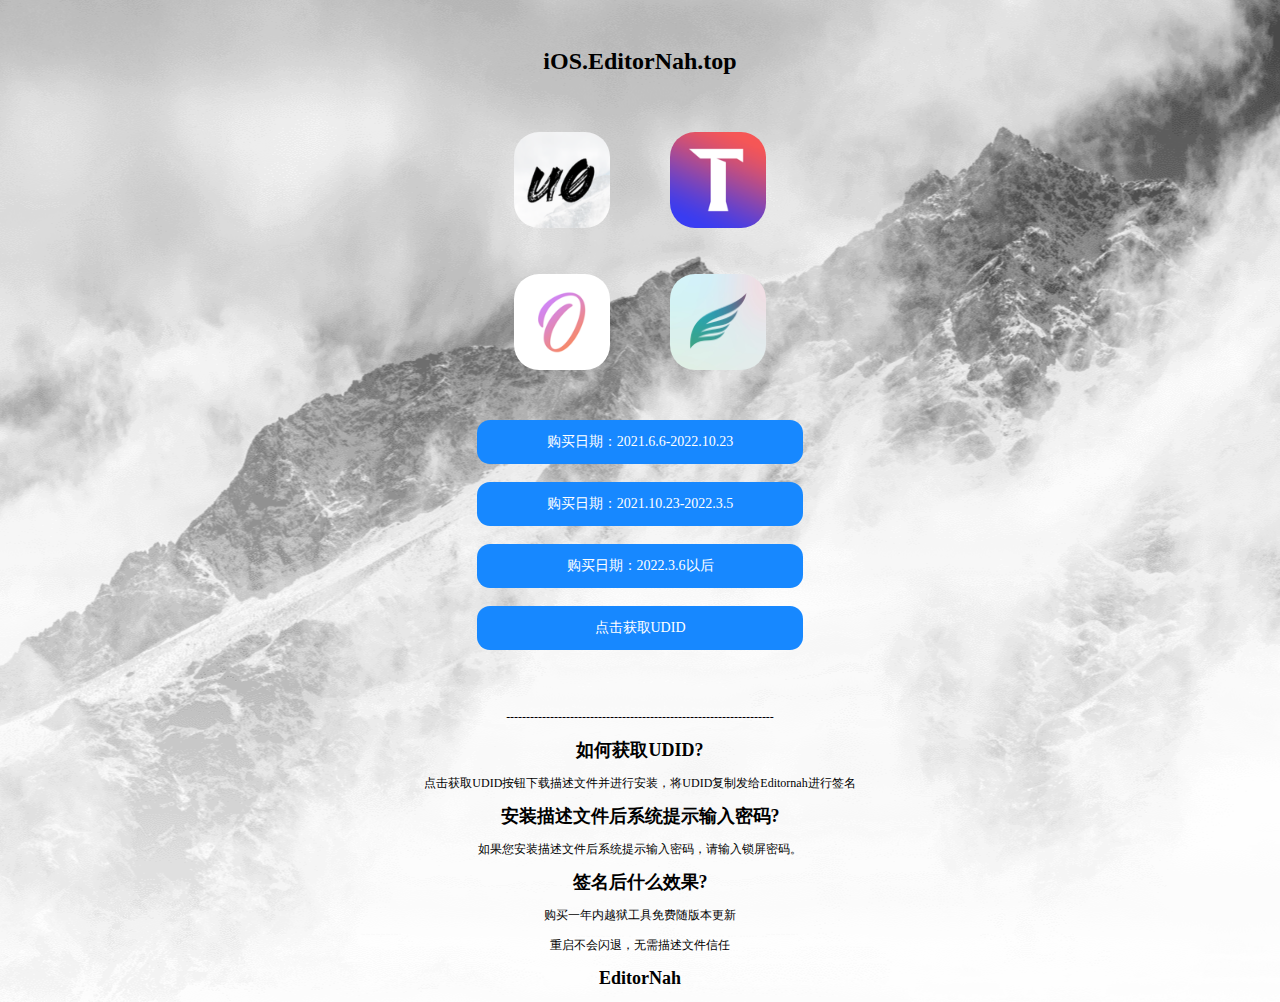
<file: index.html>
﻿<!--
 * @Author: Sunny.lu
 * @Date: 2020-06-04 10:09:31
 * @LastEditTime: 2020-06-04 10:24:16
 * @LastEditors: Sunny.lu
 * @FilePath: /11/index.html
-->
<!DOCTYPE html PUBLIC "-//W3C//DTD XHTML 1.0 Transitional//EN" "http://www.w3.org/TR/xhtml1/DTD/xhtml1-transitional.dtd">
<html xmlns="http://www.w3.org/1999/xhtml">
<head>
    <meta http-equiv="Content-Type" content="text/html; charset=UTF-8" />
    <meta name="viewport" content="width=device-width, initial-scale=1.0, maximum-scale=1.0, user-scalable=0">
    <title>EditorNah iOS</title>
    <style type="text/css">
        body {
            font-family: "Lucida Grande", "Lucida Sans Unicode", "sans-serif";
            font-size: 12px;
            color: #000000;
            line-height: 18px;
            margin-left: 0px;
            margin-top: 0px;
            margin-right: 0px;
            margin-bottom: 0px;
<!--            background-color: #000000;-->
            background-image:url('img/bg.png') ;
            background-position:50% 50% ;
        }
    a:link {
        color: rgb(255, 255, 255);
        text-decoration: none;
        font-size: 14px;
    }
    a:visited {
        color: rgb(255, 255, 255);
        text-decoration: none;
    }
    /* #title, #title a:link, #title a:visited {
        color: #000000;
    } */
    #content {
        height: auto;
        width: auto;
        margin-right: auto;
        margin-left: auto;
        text-align:center; vertical-align:top;
        
    }
    #centered {
        position: fixed;
        top: 50%;
        left: 50%;
        margin-top: -120px;
        margin-left: -100px;
    }
    #radius-ios {
/* <!--        border:2px solid black;--> */
        -moz-border-radius:25px;
        -webkit-border-radius:25px;
        border-radius:25px;
    }
    #radius-udid {
/* <!--        border:2px solid black;--> */
        -moz-border-radius:8px;
        -webkit-border-radius:8px;
        border-radius:8px;
    }
    .text {
        margin: 4px 0;
    }
    .apps {
        margin-top: 10px;
        display: flex;
        justify-content: center;
    }
    .apps__item {
        margin-left: 60px;
    }
    .apps__item:first-child {
        margin-left: 0;
    }
    .apps__link {
        margin-top: 3px;
        text-align: center;
    }
    .apps__install {
      background: #1788ff;
      border-radius: 13px;
      width: 300px;
      text-align: center;
      padding: 13px ;
      font-size: 12pt;
      font-weight: 100;
      color: #fff;
      margin: 4px 0;
    }
    </style>
</head>
<body>
    <body background="img/bg.png">
    <div id="content">
        <BR><BR>
        <h1 id="title">iOS.EditorNah.top</h1>
    </div>
    <BR><BR>
    <div class="apps">
    <div class="apps__item">
        <img src="img/app.png" width="96" height="96" alt="Download app image" id="radius-ios"/></a><br />
    </div>
    <div class="apps__item">
        <img src="img/Taurine.png" width="96" height="96" alt="Download app image" id="radius-ios"/></a><br />
    </div>
    </div>
    <BR><BR>
         <div class="apps">
    <div class="apps__item">
        <img src="img/Odyssey.png" width="96" height="96" alt="Download app image" id="radius-ios"/></a><br />
    </div>
    <div class="apps__item">
        <img src="img/chimera.jpg" width="96" height="96" alt="Download app image" id="radius-ios"/></a><br />
    </div>
    </div>
    <BR><BR>

    
    
    <div class="apps">
        <!-- <div class="apps__item">
            <a href="https://app.editornah.top:1443/share/2/index.html"><img src="img/2.png" width="400" height="45" alt="Download app image" id="radius-udid"/></a><br />
        </div> -->
       
            <a class="apps__install" href="https://app.editornah.top:1443/share/2/index.html" >购买日期：2021.6.6-2022.10.23</a>
        
        
    </div>
        <div class="apps">
        <!-- <div class="apps__item">
            <a href="https://app.editornah.top:1443/share/2/index.html"><img src="img/2.png" width="400" height="45" alt="Download app image" id="radius-udid"/></a><br />
        </div> -->
       
            <a class="apps__install" href="https://app.editornah.top:1443/share/3/index.html" >购买日期：2021.10.23-2022.3.5</a>
        
        
    </div>
    <div class="apps">
        
    <!-- <div class="apps__item">
        <a href="https://app.editornah.top:1443/share/1/index.html"><img src="img/1.png" width="400" height="45" alt="Download app image" id="radius-udid"/></a><br />
    </div> -->
    

        <a class="apps__install" href="https://app.editornah.top:1443/share/1/index.html" >购买日期：2022.3.6以后</a>

    
    </div>
    <div class="apps">
            <!-- <div class="apps__item">
                <a href="img/editornah.mobileconfig"><img src="img/udid.png" width="400" height="45" alt="Download app image" id="radius-udid"/></a><br />
            </div> -->
       
            <a class="apps__install" href="https://app.editornah.top:1443/udid/" >点击获取UDID</a>
        
        
    </div>
    <div id="content">
        <BR>
    <div class="col-md-10 col-md-offset-1 input-group margin-bottom-20 mt-60">
        <!-- <h1 id="title">购买请联系微信号： EditorNah</h1> -->
    </div></div>
    <div id="content">
        <BR><BR>
        <pclass="text">-------------------------------------------------------------------</p>
        <h2 class="text"></h2>
        <div class="col-md-10 col-md-offset-1 input-group margin-bottom-20 mt-60">
            
            <h2 id="title">如何获取UDID?</h2>
            <p class="color-8c9497 mb-35">点击获取UDID按钮下载描述文件并进行安装，将UDID复制发给Editornah进行签名</p>
            <h2 id="title">安装描述文件后系统提示输入密码?</h2>
            <p class="color-8c9497 mb-35">如果您安装描述文件后系统提示输入密码，请输入锁屏密码。</p>
            <h2 id="title">签名后什么效果?</h2>
            <p class="color-8c9497 mb-35">购买一年内越狱工具免费随版本更新</p>
            <p class="color-8c9497 mb-35">重启不会闪退，无需描述文件信任</p>
            <h2 class="color-8c9497 mb-35">EditorNah</h2>
            
        </div>
    </div>
</body>
</html>
</file>
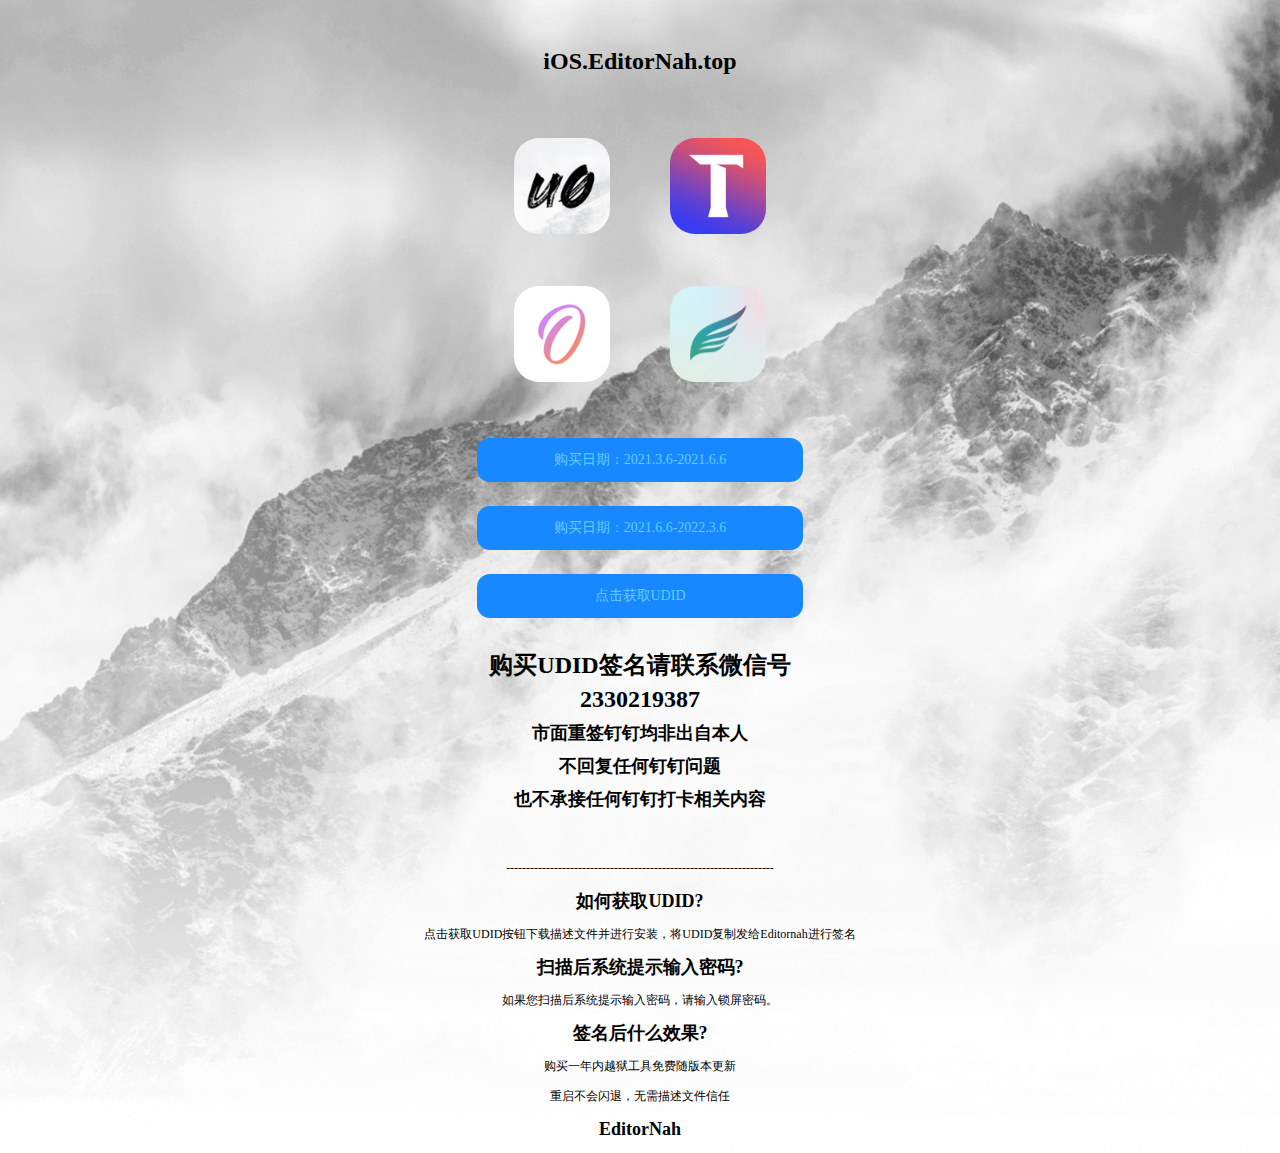
<file: index2.html>
﻿<!--
 * @Author: Sunny.lu
 * @Date: 2020-06-04 10:09:31
 * @LastEditTime: 2020-06-04 10:24:16
 * @LastEditors: Sunny.lu
 * @FilePath: /11/index.html
-->
<!DOCTYPE html PUBLIC "-//W3C//DTD XHTML 1.0 Transitional//EN" "http://www.w3.org/TR/xhtml1/DTD/xhtml1-transitional.dtd">
<html xmlns="http://www.w3.org/1999/xhtml">
<head>
    <meta http-equiv="Content-Type" content="text/html; charset=UTF-8" />
    <meta name="viewport" content="width=device-width, initial-scale=1.0, maximum-scale=1.0, user-scalable=0">
    <title>EditorNah iOS</title>
    <style type="text/css">
        body {
            font-family: "Lucida Grande", "Lucida Sans Unicode", "sans-serif";
            font-size: 12px;
            color: #000000;
            line-height: 18px;
            margin-left: 0px;
            margin-top: 0px;
            margin-right: 0px;
            margin-bottom: 0px;
<!--            background-color: #000000;-->
            background-image:url('img/bg.png') ;
            background-position:50% 50% ;
        }
    a:link {
        color: #6CF;
        text-decoration: none;
        font-size: 14px;
    }
    a:visited {
        color: rgb(255, 255, 255);
        text-decoration: none;
    }
    /* #title, #title a:link, #title a:visited {
        color: #000000;
    } */
    #content {
        height: auto;
        width: auto;
        margin-right: auto;
        margin-left: auto;
        text-align:center; vertical-align:top;
        
    }
    #centered {
        position: fixed;
        top: 50%;
        left: 50%;
        margin-top: -120px;
        margin-left: -100px;
    }
    #radius-ios {
<!--        border:2px solid black;-->
        -moz-border-radius:25px;
        -webkit-border-radius:25px;
        border-radius:25px;
    }
    #radius-udid {
<!--        border:2px solid black;-->
        -moz-border-radius:8px;
        -webkit-border-radius:8px;
        border-radius:8px;
    }
    .text {
        margin: 4px 0;
    }
    .apps {
        margin-top: 16px;
        display: flex;
        justify-content: center;
    }
    .apps__item {
        margin-left: 60px;
    }
    .apps__item:first-child {
        margin-left: 0;
    }
    .apps__link {
        margin-top: 6px;
        text-align: center;
    }    
    .apps__install {
      background: #1788ff;
      border-radius: 13px;
      width: 300px;
      text-align: center;
      padding: 13px ;
      font-size: 12pt;
      font-weight: 100;
      color: #fff;
      margin: 4px 0;
    }
    </style>
</head>
<body>
    <body background="img/bg.png">
    <div id="content">
        <BR><BR>
        <h1 id="title">iOS.EditorNah.top</h1>
    </div>
    <BR><BR>
        <div class="apps">
        <div class="apps__item">
            <img src="img/app.png" width="96" height="96" alt="Download app image" id="radius-ios"/></a><br />
        </div>
        <div class="apps__item">
            <img src="img/Taurine.png" width="96" height="96" alt="Download app image" id="radius-ios"/></a><br />
        </div>
        </div>
        <BR><BR>
             <div class="apps">
        <div class="apps__item">
            <img src="img/Odyssey.png" width="96" height="96" alt="Download app image" id="radius-ios"/></a><br />
        </div>
        <div class="apps__item">
            <img src="img/chimera.jpg" width="96" height="96" alt="Download app image" id="radius-ios"/></a><br />
        </div>
        </div>
        <BR><BR>
        <div class="apps">
        
            <!-- <div class="apps__item">
                <a href="https://app.editornah.top:1443/share/1/index.html"><img src="img/1.png" width="400" height="45" alt="Download app image" id="radius-udid"/></a><br />
            </div> -->
            
                <a class="apps__install" href="https://app.editornah.top:1443/share/1/index.html" >购买日期：2021.3.6-2021.6.6</a>
            
            </div>
            
            
            <div class="apps">
                <!-- <div class="apps__item">
                    <a href="https://app.editornah.top:1443/share/2/index.html"><img src="img/2.png" width="400" height="45" alt="Download app image" id="radius-udid"/></a><br />
                </div> -->
               
                    <a class="apps__install" href="https://app.editornah.top:1443/share/2/index.html" >购买日期：2021.6.6-2022.3.6</a>
                
                
            </div>
            <div class="apps">
                    <!-- <div class="apps__item">
                        <a href="img/editornah.mobileconfig"><img src="img/udid.png" width="400" height="45" alt="Download app image" id="radius-udid"/></a><br />
                    </div> -->
               
                    <a class="apps__install" href="https://app.editornah.top:1443/udid/" >点击获取UDID</a>
                
                
            </div>
    <div id="content">
        <BR>
    <div class="col-md-10 col-md-offset-1 input-group margin-bottom-20 mt-60">
	    <h1 id="title">购买UDID签名请联系微信号</h1>
	    <h1 id="title"> 2330219387</h1>
	    <h2 id="title">市面重签钉钉均非出自本人</h2>
	    <h2 id="title">不回复任何钉钉问题</h2>
	    <h2 id="title">也不承接任何钉钉打卡相关内容</h2>
    </div></div>
    <div id="content">
        <BR><BR>
        <pclass="text">-------------------------------------------------------------------</p>
        <h2 class="text"></h2>
        <div class="col-md-10 col-md-offset-1 input-group margin-bottom-20 mt-60">
            
            <h2 id="title">如何获取UDID?</h2>
            <p class="color-8c9497 mb-35">点击获取UDID按钮下载描述文件并进行安装，将UDID复制发给Editornah进行签名</p>
            <h2 id="title">扫描后系统提示输入密码?</h2>
            <p class="color-8c9497 mb-35">如果您扫描后系统提示输入密码，请输入锁屏密码。</p>
            <h2 id="title">签名后什么效果?</h2>
            <p class="color-8c9497 mb-35">购买一年内越狱工具免费随版本更新</p>
            <p class="color-8c9497 mb-35">重启不会闪退，无需描述文件信任</p>
            <h2 class="color-8c9497 mb-35">EditorNah</h2>
            
        </div>
    </div>
</body>
</html>
</file>
